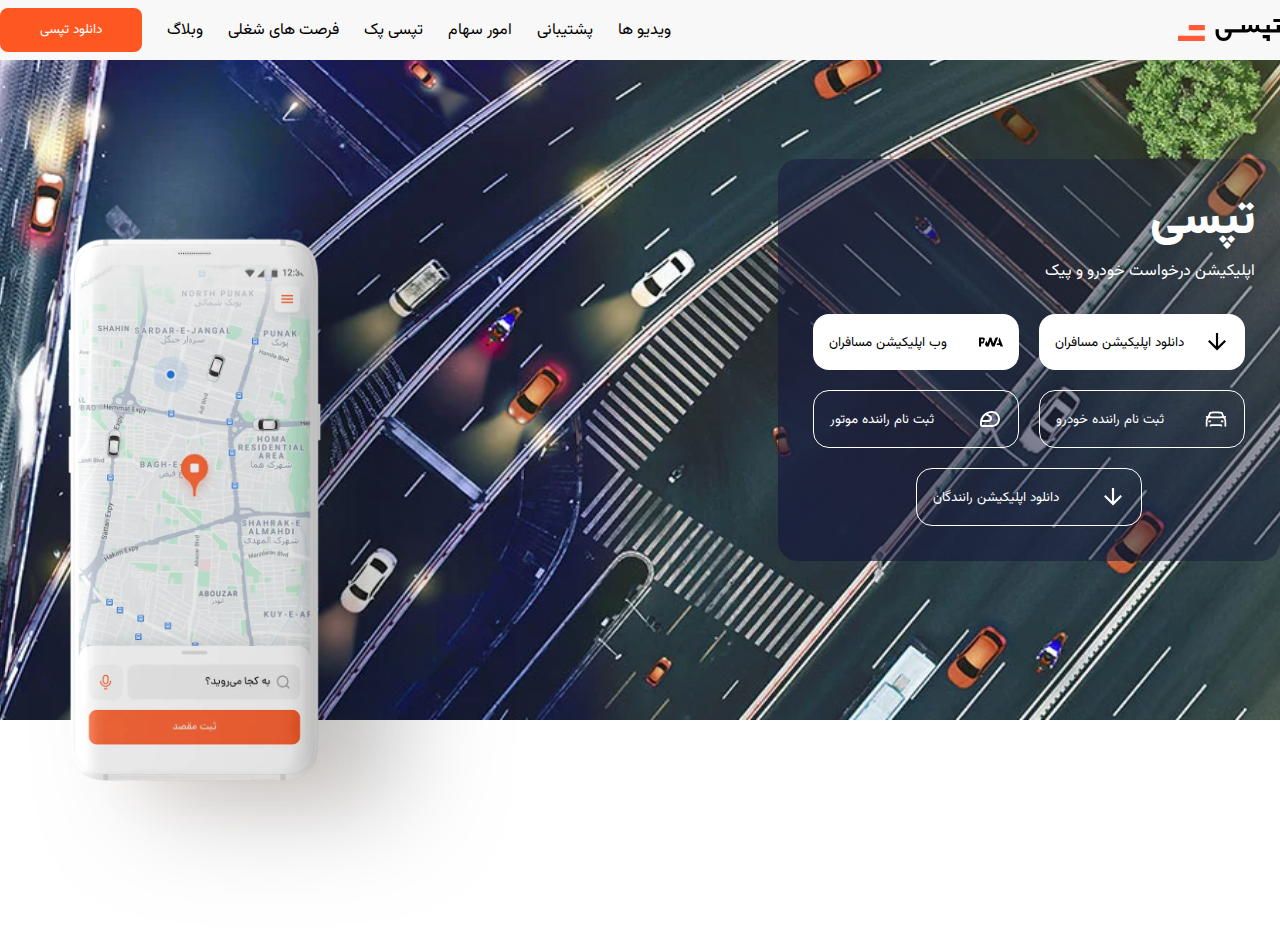
<file: index.html>
<!DOCTYPE html>
<html lang="fa-IR" dir="rtl">

<head>
    <meta charset="UTF-8">
    <link rel="stylesheet" href="./assets/css/style.css">
    <meta name="viewport" content="width=device-width, initial-scale=1.0">
    <title>تاکسی اینترنتی تپسی</title>
</head>

<body>
    <header id="header">
        <div class="container block">
            <div class="header-logo">
                <img src="./assets/img/logo.svg" alt="Logo">
            </div>
            <div class="header-list">
                <ul>
                    <a href="#">
                        <li>ویدیو ها</li>
                    </a>
                    <a href="#">
                        <li>پشتیبانی</li>
                    </a>
                    <a href="#">
                        <li>امور سهام</li>
                    </a>
                    <a href="#">
                        <li>تپسی پک</li>
                    </a>
                    <a href="#">
                        <li>فرصت های شغلی</li>
                    </a>
                    <a href="#">
                        <li>وبلاگ</li>
                    </a>
                </ul>
                <button class="primary-button">دانلود تپسی</button>
                <div class="header-menu">
                    <img src="./assets/img/icon/menu.png" alt="Menu Icon">
                </div>
            </div>
        </div>
    </header>
    <main>
        <div id="hero">
            <div class="container">
                <div class="hero-box block">
                    <h1>تپسی</h1>
                    <p>اپلیکیشن درخواست خودرو و پیک</p>
                    <div>
                        <div class="hero-box-1">
                            <button>
                                <img src="./assets/img/icon/ic-passenger-download.svg" alt="Icon">
                                دانلود اپلیکیشن مسافران</button>
                            <button>
                                <img src="./assets/img/icon/ic-pwa.svg" alt="Icon">
                                وب اپلیکیشن مسافران</button>
                        </div>
                        <div class="hero-box-2">
                            <button>
                                <img src="./assets/img/icon/ic-driver-join.svg" alt="Icon">
                                ثبت نام راننده خودرو</button>
                            <button>
                                <img src="./assets/img/icon/ic-biker-join.svg" alt="Icon">
                                ثبت نام راننده موتور</button>
                        </div>
                        <div class="hero-box-3">
                            <button>
                                <img src="./assets/img/icon/ic-driver.svg" alt="Icon">
                                دانلود اپلیکیشن رانندگان</button>
                        </div>
                    </div>
                </div>
                <div class="hero-img">
                    <img src="./assets/img/mockup-phone.webp" alt="Phone Mockup">
                </div>
            </div>
        </div>
    </main>
</body>

</html>
</file>
<file: assets/css/style.css>
* {
  padding: 0;
  margin: 0;
  box-sizing: border-box;
}

@font-face {
  font-family: Vazirmatn;
  src: url("../fonts/Vazirmatn-Regular.woff2") format("woff2");
  font-weight: 300;
  font-style: normal;
  font-display: swap;
}

@font-face {
  font-family: Vazirmatn;
  src: url("../fonts/Vazirmatn-Medium.woff2") format("woff2");
  font-weight: 400;
  font-style: normal;
  font-display: swap;
}

@font-face {
  font-family: Vazirmatn;
  src: url("../fonts/Vazirmatn-Bold.woff2") format("woff2");
  font-weight: 700;
  font-style: normal;
  font-display: swap;
}

@font-face {
  font-family: Vazirmatn;
  src: url("../fonts/Vazirmatn-Black.woff2") format("woff2");
  font-weight: 900;
  font-style: normal;
  font-display: swap;
}

body {
  font-size: 62.5%;
  font-weight: 300;
  font-family: Vazirmatn;
}

li {
  list-style-type: none;
}

a {
  color: #000;
  text-decoration: none;
}

h1 {
  font-size: 3rem;
  font-weight: 900;
}
h2 {
  font-size: 2.5rem;
  font-weight: 700;
}
h3 {
  font-size: 2rem;
  font-weight: 400;
}
h4,
h5,
h6 {
  font-size: 1.8rem;
  font-weight: 400;
}
p,
a {
  font-size: 1rem;
  font-weight: 300;
}
@media screen and (max-width: 768px) {
  h1 {
    font-size: 2.5rem;
  }
  h2 {
    font-size: 2rem;
  }
  h3 {
    font-size: 1.5rem;
  }
  h4,
  h5,
  h6 {
    font-size: 1.3rem;
  }
  p,
  a {
    font-size: 1rem;
  }
}

@media screen and (max-width: 768px) {
  .block {
    margin: 0 20px !important;
  }
}

.container {
  margin: 0 auto;
  max-width: 1320px;
}

.primary-button {
  border: none;
  color: #fff;
  display: block;
  line-height: 30px;
  padding: 7px 40px;
  border-radius: 8px;
  margin-right: 25px;
  background: #ff5722;

  font-weight: 300;
  font-family: Vazirmatn;
}

.secondary-button {
  border: none;
  color: #fff;
  display: block;
  line-height: 30px;
  padding: 7px 40px;
  border-radius: 8px;
  margin-right: 25px;
  background: #0065dc;
}

/* Header */
#header {
  background-color: #f8f8f8;
  position: fixed;
  top: 0;
  right: 0;
  left: 0;
}
#header div {
  display: flex;
  height: 60px;
  justify-content: space-between;
}
.header-logo {
  display: flex;
  align-items: center;
  justify-content: center;
}
.header-list {
  display: flex;
  justify-content: space-between;
  align-items: center;
}
.header-list ul {
  display: flex;
  align-items: center;
  justify-content: space-between;
}
.header-list ul li {
  margin-right: 25px;
}
.header-menu img {
  display: none;
}
@media screen and (max-width: 768px) {
  .header-list ul {
    display: none;
  }
  .header-list button {
    display: none;
  }
  .header-menu img {
    width: 100%;
    padding: 15px;
    display: block;
    cursor: pointer;
  }
}

/* Hero */
#hero {
  background-image: url(../img/banner.webp);
  background-position: center;
  background-repeat: no-repeat;
  background-size: cover;
}
#hero .container {
  height: 80vh;
  display: flex;
  align-items: center;
  justify-content: center;
}
.hero-box {
  color: #fff;
  background-image: linear-gradient(
    51deg,
    rgba(23, 26, 60, 0.7) 5%,
    rgba(23, 26, 60, 0.3) 95%
  );
  border-radius: 20px;
  padding: 25px;
  width: 700px;
}
.hero-box p {
  margin-bottom: 20px;
}

.hero-box-1 {
  display: flex;
  align-items: center;
  justify-content: space-between;
}
.hero-box-1 button {
  border: none;
  margin: 10px;
  width: 100%;
  padding: 16px;
  cursor: pointer;
  border-radius: 16px;
  font-weight: 300;
  background-color: #fff;
  font-family: Vazirmatn;

  display: flex;
  align-items: center;
  justify-content: space-between;
}

.hero-box-2 {
  display: flex;
  align-items: center;
  justify-content: space-between;
}
.hero-box-2 button {
  color: #fff;
  border: none;
  margin: 10px;
  width: 100%;
  padding: 16px;
  cursor: pointer;
  font-weight: 300;
  border-radius: 16px;
  font-family: Vazirmatn;
  border: 1px solid #fff;
  background-color: #00000000;

  display: flex;
  align-items: center;
  justify-content: space-between;
}

.hero-box-3 {
  display: flex;
  align-items: center;
  justify-content: center;
}
.hero-box-3 button {
  color: #fff;
  border: none;
  margin: 10px;
  width: 50%;
  padding: 16px;
  cursor: pointer;
  font-weight: 300;
  border-radius: 16px;
  font-family: Vazirmatn;
  border: 1px solid #fff;
  background-color: #00000000;

  display: flex;
  align-items: center;
  justify-content: space-between;
}

.hero-img {
  margin-top: 350px;
  display: flex;
  justify-content: end;
}
.hero-img img {
  width: 70%;
}
@media screen and (max-width: 768px) {
  .hero-box {
    width: 300px;
  }
  .hero-img img {
    display: none;
  }
  .hero-box-1,
  .hero-box-2,
  .hero-box-3 {
    display: flex;
    flex-direction: column;
  }

  .hero-box-3 button {
    width: 100%;
  }
}
</file>
